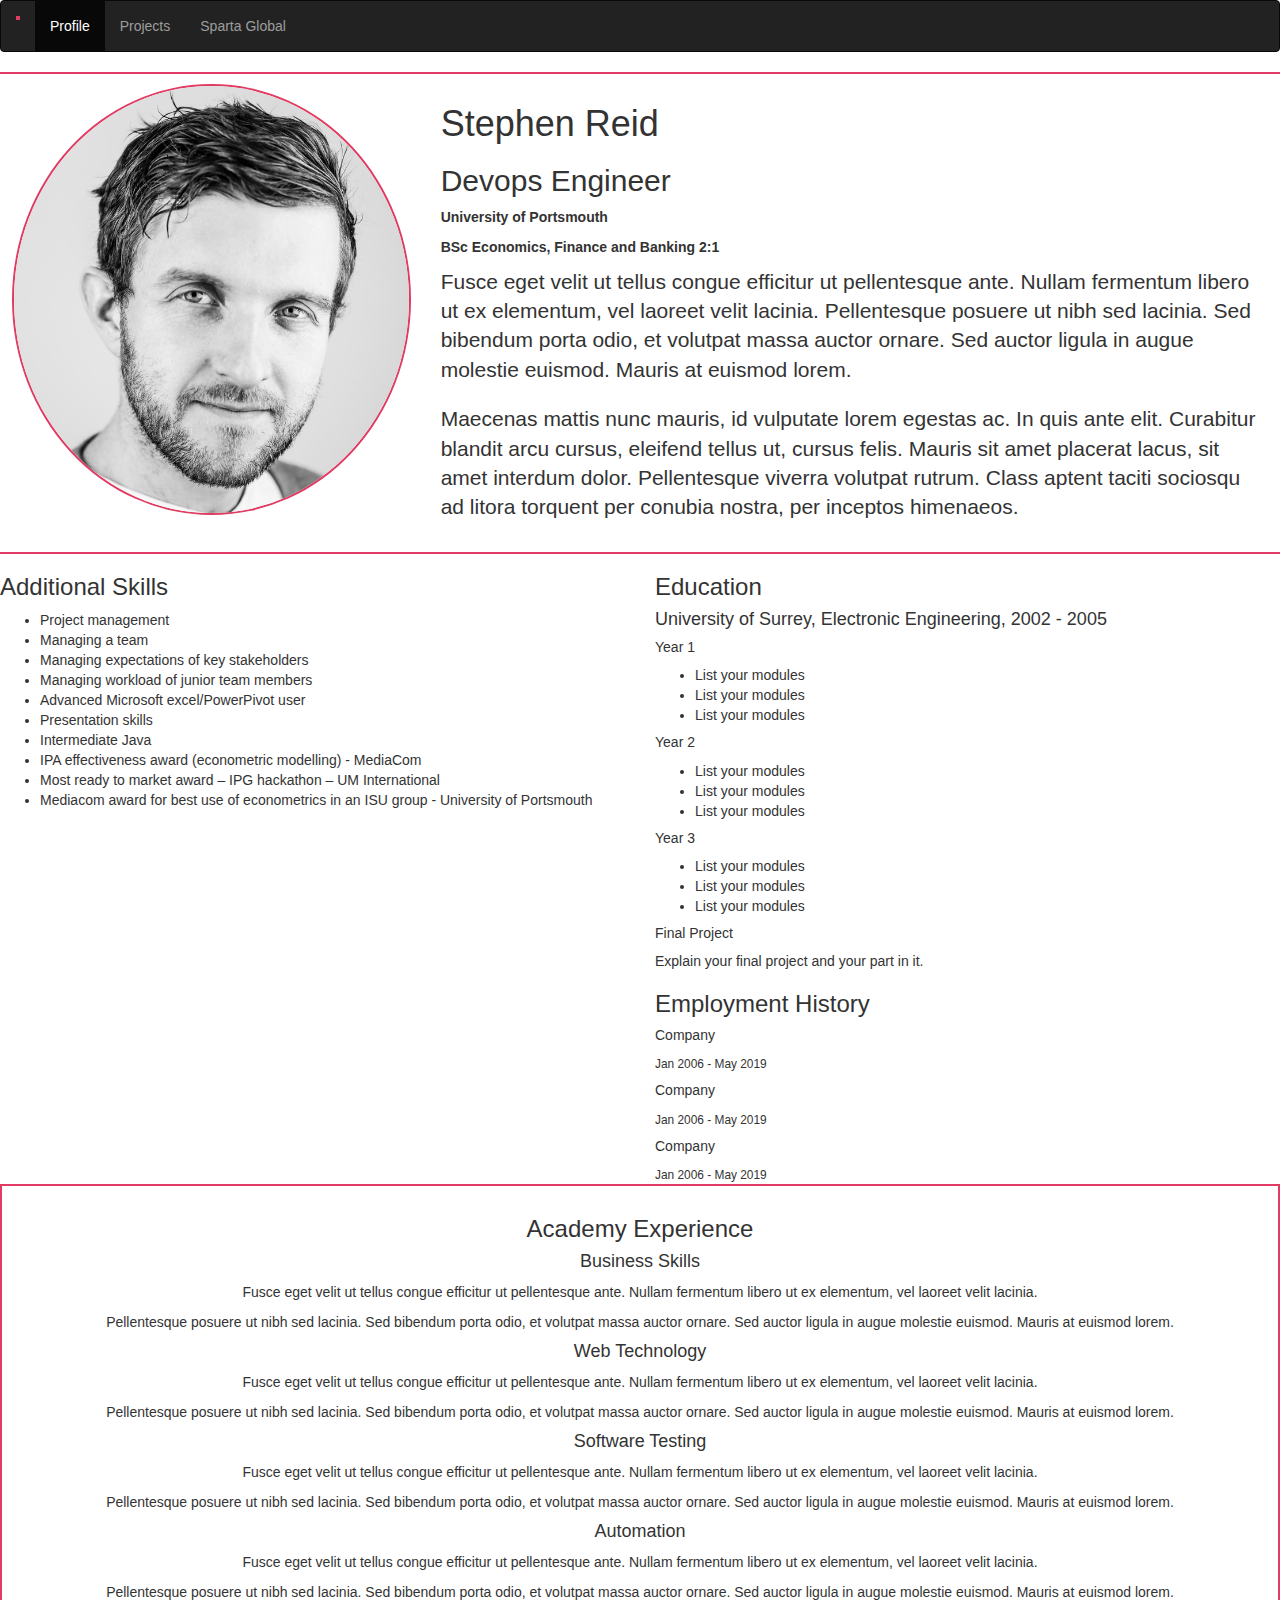
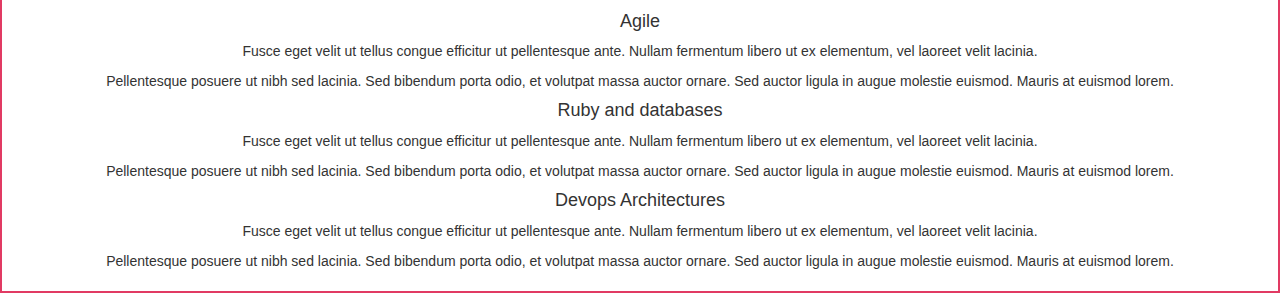
<file: BootstrapHomework/index.html>
<!DOCTYPE html>
<html lang="en">
<head>
  <title>Stephen Reid</title>
  <meta name="viewport" content="width=device-width, initial-scale=1.0, maximum-scale=1.0, user-scalable=no">
  <script
    src="https://code.jquery.com/jquery-3.2.1.slim.min.js"
    integrity="sha256-k2WSCIexGzOj3Euiig+TlR8gA0EmPjuc79OEeY5L45g="
    crossorigin="anonymous"></script>
  <script type="text/javascript" src="https://maxcdn.bootstrapcdn.com/bootstrap/3.3.7/js/bootstrap.min.js"></script>

  <link rel="stylesheet" type="text/css" href="https://maxcdn.bootstrapcdn.com/bootstrap/3.3.7/css/bootstrap.min.css">
  <link rel="stylesheet" type="text/css" href="css/index.css">
  <link href="https://fonts.googleapis.com/css?family=Raleway" rel="stylesheet">
  <link rel="icon" type="image/png" sizes="32x32" href="images/favicon.png">
</head>
<body>
  <nav class="navbar navbar-default navbar-inverse">
    <div class="container-static">
      <div class="navbar-header">
        <button type="button" class="navbar-toggle collapsed" data-toggle="collapse" data-target="#bs-example-navbar-collapse-1" aria-expanded="false">
          <span class="sr-only">Toggle navigation</span>
          <span class="icon-bar"></span>
          <span class="icon-bar"></span>
          <span class="icon-bar"></span>
        </button>
        <a class="navbar-brand" href="https://www.spartaglobal.com/"><img class="img-responsive" id="logo" src="images/sparta-global-logo-white.svg"></a>
      </div>

      <div class="collapse navbar-collapse" id="bs-example-navbar-collapse-1">
        <ul class="nav navbar-nav">
          <li class="active"><a href="index.html">Profile<span class="sr-only">(current)</span></a></li>
          <li><a href="projects.html">Projects</a></li>
          <li><a href="https://www.spartaglobal.com/">Sparta Global</a></li>
        </ul>
      </div>
    </div>
  </nav>
  <div>
    <div id="hero" class="row container-fluid">
      <div class="col-md-4">
        <div id="bio">
          <div id="headshot">
            <img class="img-circle img-responsive" src="images/headshot.jpg">
          </div>
        </div>
      </div>
      <div class="col-md-8">
        <div>
          <h1>Stephen Reid</h1>
          <h2>Devops Engineer</h2>

          <div class="university">
            <p><b>University of Portsmouth</b></p>
            <p><b>BSc Economics, Finance and Banking 2:1</b></p>
          </div>

          <div class="bio">
            <p class="lead">Fusce eget velit ut tellus congue efficitur ut pellentesque ante. Nullam fermentum libero ut ex elementum, vel laoreet velit lacinia. Pellentesque posuere ut nibh sed lacinia. Sed bibendum porta odio, et volutpat massa auctor ornare. Sed auctor ligula in augue molestie euismod. Mauris at euismod lorem.</p>
            <p class="lead">Maecenas mattis nunc mauris, id vulputate lorem egestas ac. In quis ante elit. Curabitur blandit arcu cursus, eleifend tellus ut, cursus felis. Mauris sit amet placerat lacus, sit amet interdum dolor. Pellentesque viverra volutpat rutrum. Class aptent taciti sociosqu ad litora torquent per conubia nostra, per inceptos himenaeos.</p>
          </div>
        </div>
      </div>
    </div>

    <div>
        <div class="row">
          <div id="skills" class="col-md-6">
            <h3>Additional Skills</h3>
            <ul>
              <li>Project management</li>
              <li>Managing a team</li>
              <li>Managing expectations of key stakeholders</li>
              <li>Managing workload of junior team members</li>
              <li>Advanced Microsoft excel/PowerPivot user</li>
              <li>Presentation skills</li>
              <li>Intermediate Java</li>
              <li>IPA effectiveness award (econometric modelling) - MediaCom</li>
              <li>Most ready to market award – IPG hackathon – UM International</li>
              <li>Mediacom award for best use of econometrics in an ISU group - University of Portsmouth</li>
            </ul>
          </div>
          <div class="employment-history col-md-6">
            <div>
                <h3>Education</h3>

                <h4>University of Surrey, Electronic Engineering, 2002 - 2005 </h4>
                <h5>Year 1</h5>
                <ul>
                  <li>List your modules</li>
                  <li>List your modules</li>
                  <li>List your modules</li>
                </ul>

                <h5>Year 2</h5>
                <ul>
                  <li>List your modules</li>
                  <li>List your modules</li>
                  <li>List your modules</li>
                </ul>

                <h5>Year 3</h5>
                <ul>
                  <li>List your modules</li>
                  <li>List your modules</li>
                  <li>List your modules</li>
                </ul>

                <h5>Final Project</h5>
                <p>Explain your final project and your part in it.</p>
            </div>
            <h3>Employment History</h3>

            <div class="employment">
              <h5>Company</h5>
              <small>Jan 2006 - May 2019</small>
            </div>

            <div class="employment">
              <h5>Company</h5>
              <small>Jan 2006 - May 2019</small>
            </div>

            <div class="employment">
              <h5>Company</h5>
              <small>Jan 2006 - May 2019</small>
            </div>
          </div>
        </div>

        <div>
            <div class="experience text-center">
              <h3>Academy Experience</h3>

              <h4>Business Skills</h4>
              <p>Fusce eget velit ut tellus congue efficitur ut pellentesque ante. Nullam fermentum libero ut ex elementum, vel laoreet velit lacinia.</p>
              <p>Pellentesque posuere ut nibh sed lacinia. Sed bibendum porta odio, et volutpat massa auctor ornare. Sed auctor ligula in augue molestie euismod. Mauris at euismod lorem.</p>

              <h4>Web Technology</h4>
              <p>Fusce eget velit ut tellus congue efficitur ut pellentesque ante. Nullam fermentum libero ut ex elementum, vel laoreet velit lacinia.</p>
              <p>Pellentesque posuere ut nibh sed lacinia. Sed bibendum porta odio, et volutpat massa auctor ornare. Sed auctor ligula in augue molestie euismod. Mauris at euismod lorem.</p>

              <h4>Software Testing</h4>
              <p>Fusce eget velit ut tellus congue efficitur ut pellentesque ante. Nullam fermentum libero ut ex elementum, vel laoreet velit lacinia.</p>
              <p>Pellentesque posuere ut nibh sed lacinia. Sed bibendum porta odio, et volutpat massa auctor ornare. Sed auctor ligula in augue molestie euismod. Mauris at euismod lorem.</p>

              <h4>Automation</h4>
              <p>Fusce eget velit ut tellus congue efficitur ut pellentesque ante. Nullam fermentum libero ut ex elementum, vel laoreet velit lacinia.</p>
              <p>Pellentesque posuere ut nibh sed lacinia. Sed bibendum porta odio, et volutpat massa auctor ornare. Sed auctor ligula in augue molestie euismod. Mauris at euismod lorem.</p>

              <h4>Agile</h4>
              <p>Fusce eget velit ut tellus congue efficitur ut pellentesque ante. Nullam fermentum libero ut ex elementum, vel laoreet velit lacinia.</p>
              <p>Pellentesque posuere ut nibh sed lacinia. Sed bibendum porta odio, et volutpat massa auctor ornare. Sed auctor ligula in augue molestie euismod. Mauris at euismod lorem.</p>

              <h4>Ruby and databases</h4>
              <p>Fusce eget velit ut tellus congue efficitur ut pellentesque ante. Nullam fermentum libero ut ex elementum, vel laoreet velit lacinia.</p>
              <p>Pellentesque posuere ut nibh sed lacinia. Sed bibendum porta odio, et volutpat massa auctor ornare. Sed auctor ligula in augue molestie euismod. Mauris at euismod lorem.</p>

              <h4>Devops Architectures</h4>
              <p>Fusce eget velit ut tellus congue efficitur ut pellentesque ante. Nullam fermentum libero ut ex elementum, vel laoreet velit lacinia.</p>
              <p>Pellentesque posuere ut nibh sed lacinia. Sed bibendum porta odio, et volutpat massa auctor ornare. Sed auctor ligula in augue molestie euismod. Mauris at euismod lorem.</p>
          </div>
        </div>
    </div>

    <div>
    </div>
  </div>
</body>
</html>
</file>
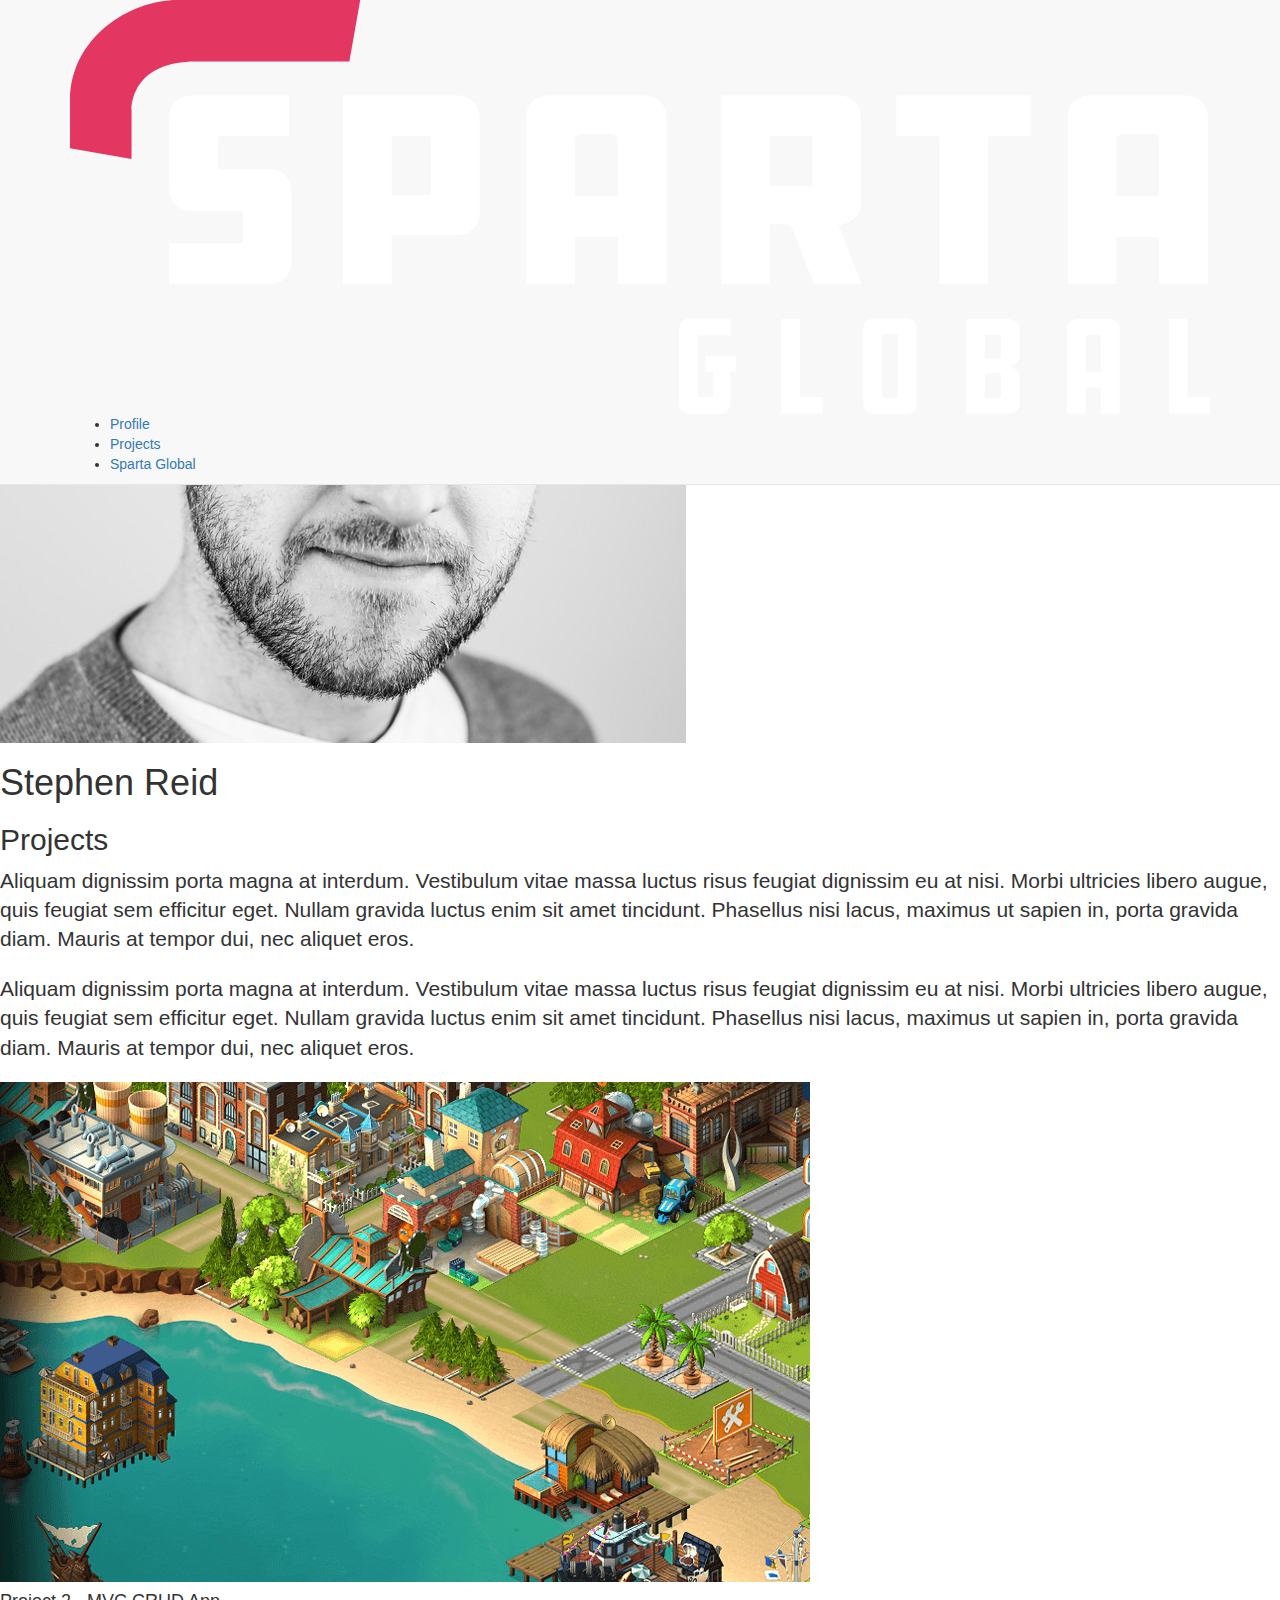
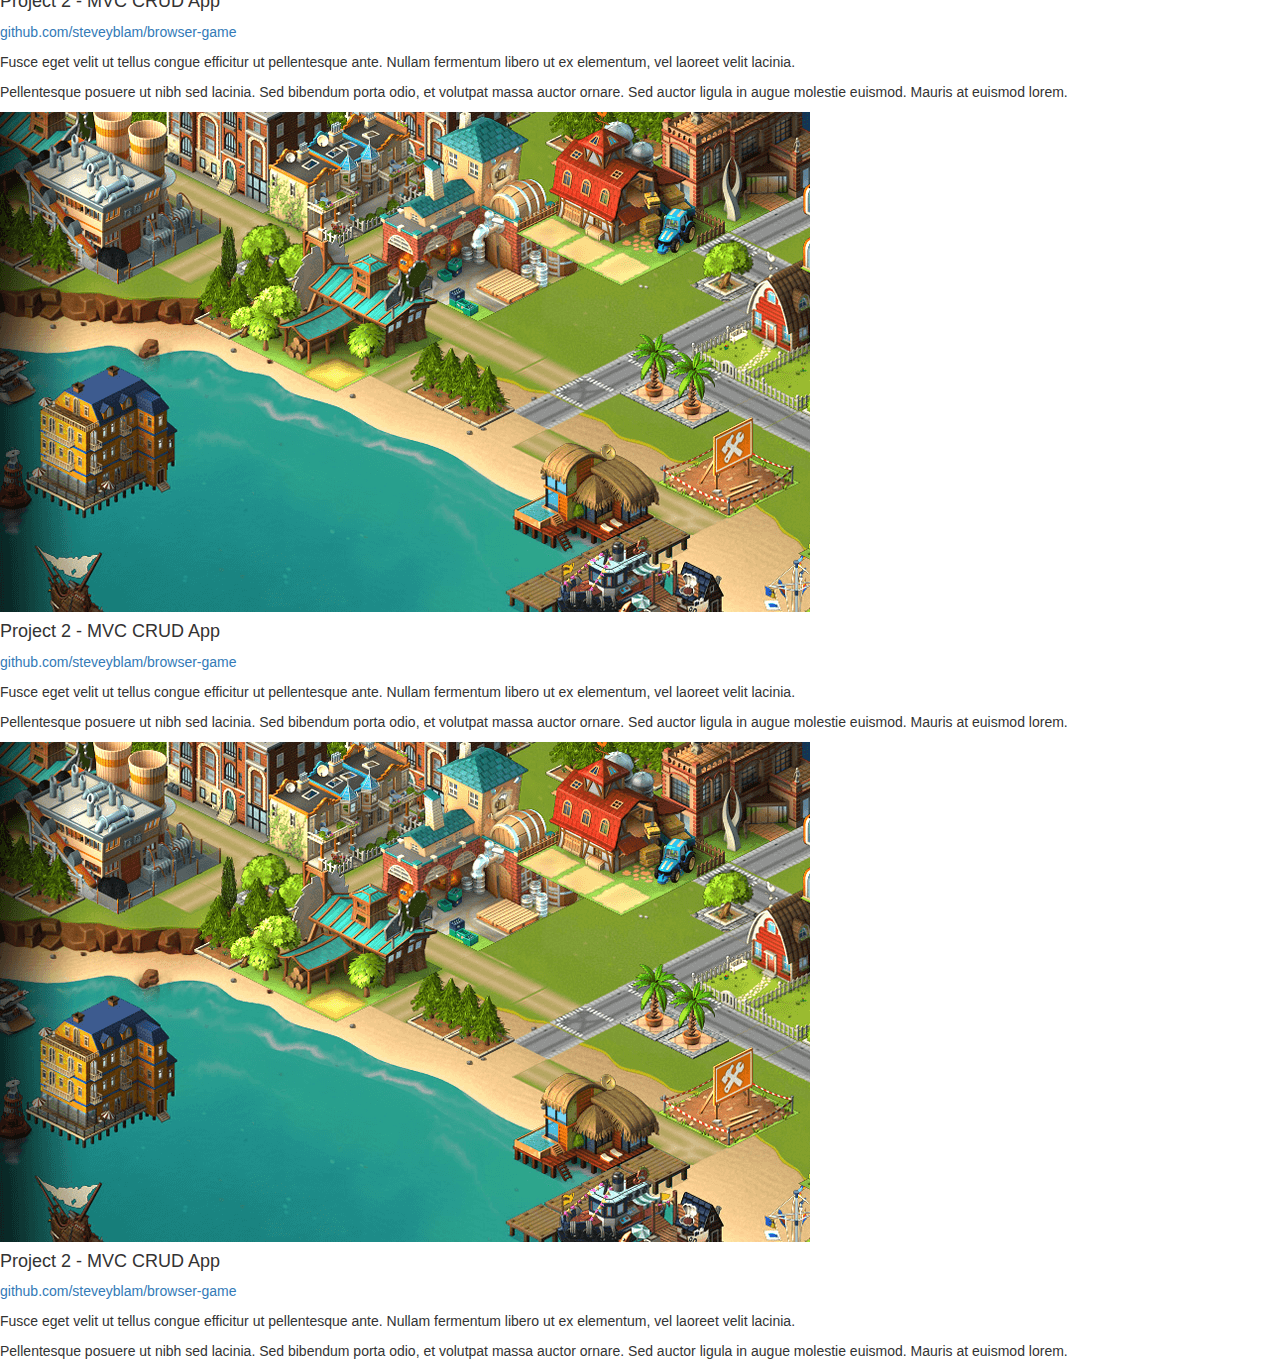
<file: BootstrapHomework/projects.html>
<!DOCTYPE html>
<html lang="en">
<head>
  <title>Projects</title>
  <meta name="viewport" content="width=device-width, initial-scale=1.0, maximum-scale=1.0, user-scalable=no">
  <script
    src="https://code.jquery.com/jquery-3.2.1.slim.min.js"
    integrity="sha256-k2WSCIexGzOj3Euiig+TlR8gA0EmPjuc79OEeY5L45g="
    crossorigin="anonymous"></script>
  <script type="text/javascript" src="https://maxcdn.bootstrapcdn.com/bootstrap/3.3.7/js/bootstrap.min.js"></script>

  <link rel="stylesheet" type="text/css" href="https://maxcdn.bootstrapcdn.com/bootstrap/3.3.7/css/bootstrap.min.css">
  <link href="https://fonts.googleapis.com/css?family=Raleway" rel="stylesheet">
  <link rel="icon" type="image/png" sizes="32x32" href="images/favicon.png">
</head>
<body>
  <nav class="navbar navbar-default navbar-fixed-top">
    <div class="container">
      <div>
        <a href="https://www.spartaglobal.com/"><img id="logo" src="images/sparta-global-logo-white.svg"></a>
      </div>

      <div>
        <ul>
          <li>
            <a href="index.html">Profile</a>
          </li>
          <li>
            <a href="projects.html">Projects</a>
          </li>
          <li>
            <a href="https://www.spartaglobal.com/">Sparta Global</a>
          </li>
        </ul>
      </div>
    </div>
  </nav>
  <div>
    <div id="hero">
      <div id="bio">
        <div id="headshot">
          <img src="images/headshot.jpg">
        </div>
      </div>

      <div>
          <h1>Stephen Reid</h1>
          <h2>Projects</h2>

          <p class="lead">Aliquam dignissim porta magna at interdum. Vestibulum vitae massa luctus risus feugiat dignissim eu at nisi. Morbi ultricies libero augue, quis feugiat sem efficitur eget. Nullam gravida luctus enim sit amet tincidunt. Phasellus nisi lacus, maximus ut sapien in, porta gravida diam. Mauris at tempor dui, nec aliquet eros.</p>

          <p class="lead">Aliquam dignissim porta magna at interdum. Vestibulum vitae massa luctus risus feugiat dignissim eu at nisi. Morbi ultricies libero augue, quis feugiat sem efficitur eget. Nullam gravida luctus enim sit amet tincidunt. Phasellus nisi lacus, maximus ut sapien in, porta gravida diam. Mauris at tempor dui, nec aliquet eros.</p>
      </div>
    </div>

    <div>
      <div class="screenshot">
        <img src="images/project-1-screenshot.png" />
      </div>
      <div>
        <h4>Project 2 - MVC CRUD App</h4>
        <p><a href="#">github.com/steveyblam/browser-game</a></p>
        <p>Fusce eget velit ut tellus congue efficitur ut pellentesque ante. Nullam fermentum libero ut ex elementum, vel laoreet velit lacinia.</p>
        <p>Pellentesque posuere ut nibh sed lacinia. Sed bibendum porta odio, et volutpat massa auctor ornare. Sed auctor ligula in augue molestie euismod. Mauris at euismod lorem.</p>
      </div>
    </div>

    <div>
      <div class="screenshot">
        <img src="images/project-1-screenshot.png" />
      </div>
      <div>
        <h4>Project 2 - MVC CRUD App</h4>
        <p><a href="#">github.com/steveyblam/browser-game</a></p>
        <p>Fusce eget velit ut tellus congue efficitur ut pellentesque ante. Nullam fermentum libero ut ex elementum, vel laoreet velit lacinia.</p>
        <p>Pellentesque posuere ut nibh sed lacinia. Sed bibendum porta odio, et volutpat massa auctor ornare. Sed auctor ligula in augue molestie euismod. Mauris at euismod lorem.</p>
      </div>
    </div>

    <div>
      <div class="screenshot">
        <img src="images/project-1-screenshot.png" />
      </div>
      <div>
        <h4>Project 2 - MVC CRUD App</h4>
        <p><a href="#">github.com/steveyblam/browser-game</a></p>
        <p>Fusce eget velit ut tellus congue efficitur ut pellentesque ante. Nullam fermentum libero ut ex elementum, vel laoreet velit lacinia.</p>
        <p>Pellentesque posuere ut nibh sed lacinia. Sed bibendum porta odio, et volutpat massa auctor ornare. Sed auctor ligula in augue molestie euismod. Mauris at euismod lorem.</p>
      </div>
    </div>
  </div>
</body>
</html>
</file>
<file: BootstrapHomework/css/index.css>
#hero {
  border: 2px solid #E13A63;
    padding: 10px;
}
img{
  border: 2px solid #E13A63;
}
.experience{
  border: 2px solid #E13A63;
    padding: 10px;
}
</file>
